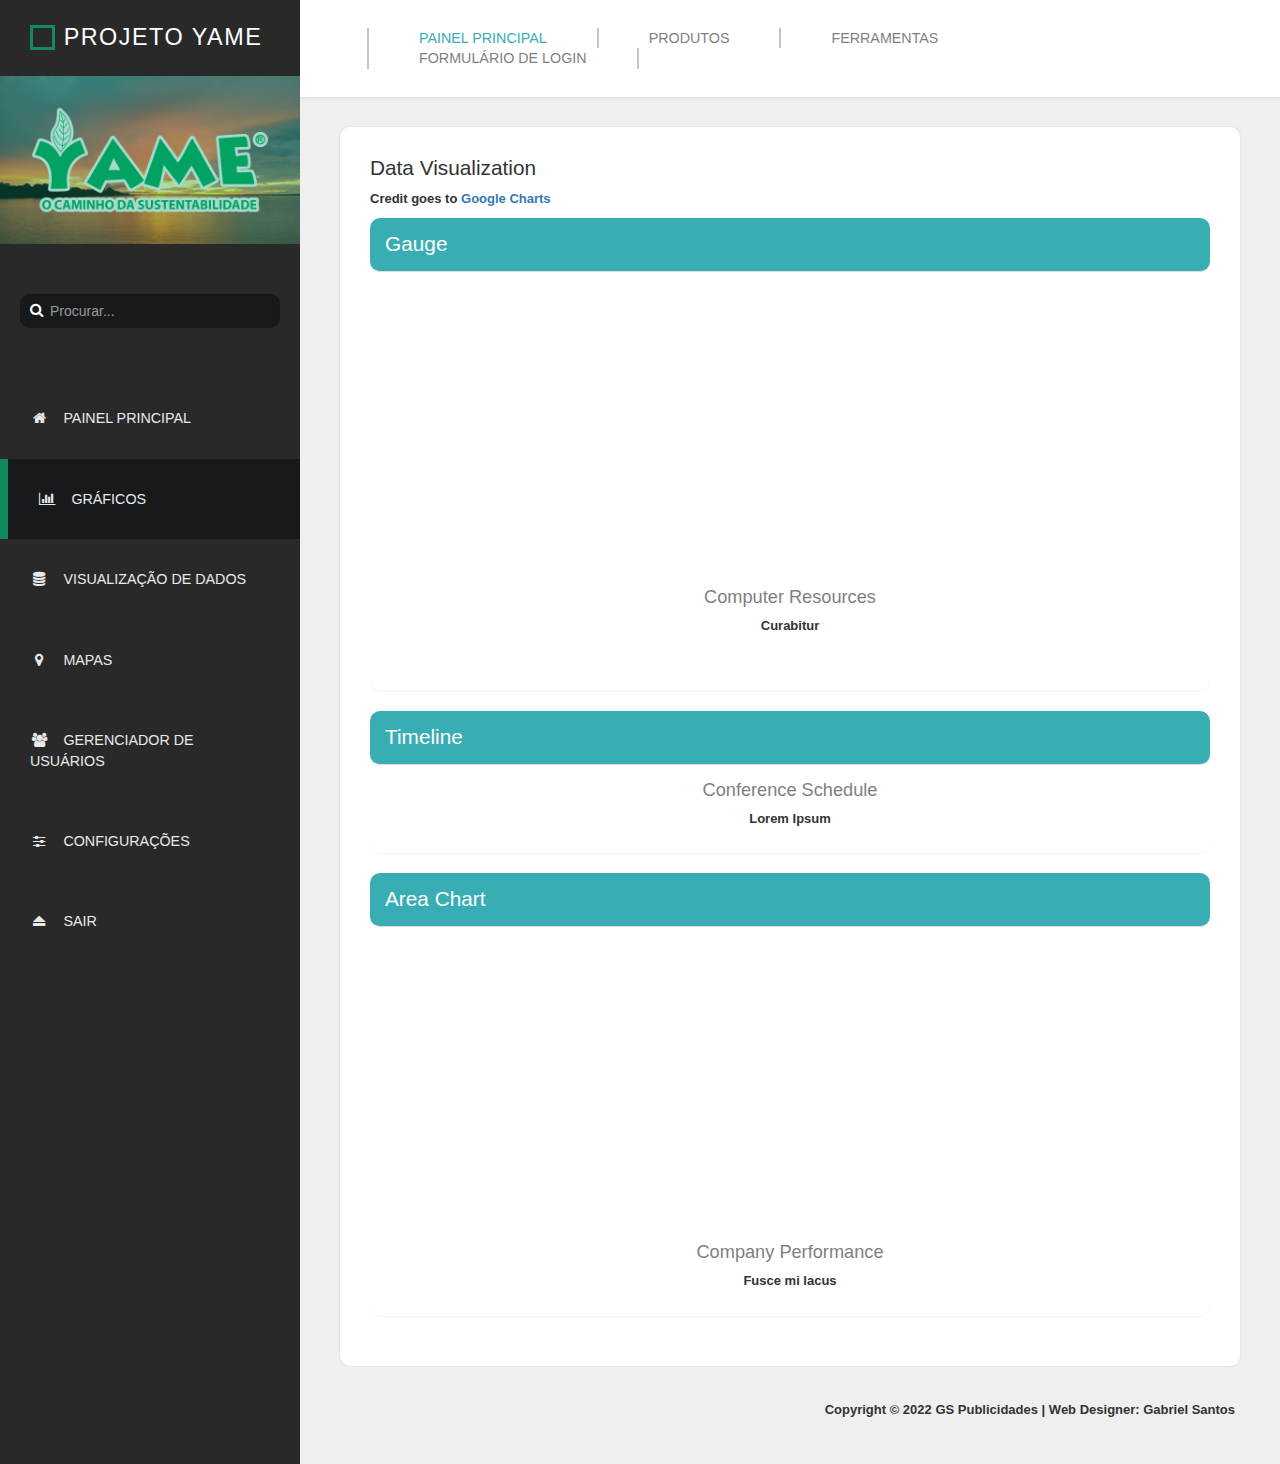
<file: data-visualization.html>
<!DOCTYPE html>
<html lang="en">

<head>
  <meta charset="utf-8">
  <meta http-equiv="X-UA-Compatible" content="IE=edge">
  <meta name="viewport" content="width=device-width, initial-scale=1">
  <title>Visual Admin Dashboard - Data Visualization</title>
  <meta name="description" content="">
  <meta name="author" content="templatemo">

  <link href='http://fonts.googleapis.com/css?family=Open+Sans:400,300,400italic,700' rel='stylesheet' type='text/css'>
  <link href="css/font-awesome.min.css" rel="stylesheet">
  <link href="css/bootstrap.min.css" rel="stylesheet">
  <link href="css/templatemo-style.css" rel="stylesheet">

</head>

<body>
  <!-- Menu Lateral -->
  <div class="templatemo-flex-row">
    <div class="templatemo-sidebar">
      <header class="templatemo-site-header">
        <div class="square"></div>
        <h1>Projeto YAME</h1>
      </header>
      <div class="profile-photo-container">
        <img src="images/Logo Yames.jpeg" alt="Profile Photo" class="img-responsive">
        <div class="profile-photo-overlay"></div>
      </div>
      <!-- Barra de  Menu -->
      <form class="templatemo-search-form" role="search">
        <div class="input-group">
          <button type="submit" class="fa fa-search"></button>
          <input type="text" class="form-control" placeholder="Procurar..." name="srch-term" id="srch-term">
        </div>
      </form>
      <div class="mobile-menu-icon">
        <i class="fa fa-bars"></i>
      </div>
      <nav class="templatemo-left-nav">          
          <ul>
            <li><a href="index.html"><i class="fa fa-home fa-fw"></i>Painel Principal</a></li>
            <li><a href="#" class="active"><i class="fa fa-bar-chart fa-fw"></i>Gráficos</a></li>
            <li><a href="data-visualization.html"><i class="fa fa-database fa-fw"></i>Visualização de Dados</a></li>
            <li><a href="maps.html"><i class="fa fa-map-marker fa-fw"></i>Mapas</a></li>
            <li><a href="manage-users.html"><i class="fa fa-users fa-fw"></i>Gerenciador de usuários</a></li>
            <li><a href="preferences.html"><i class="fa fa-sliders fa-fw"></i>Configurações</a></li>
            <li><a href="login.html"><i class="fa fa-eject fa-fw"></i>Sair</a></li>
          </ul>  
        </nav>
    </div>
    <!-- Main content -->
    <div class="templatemo-content col-1 light-gray-bg">
      <div class="templatemo-top-nav-container">
        <div class="row">
          <nav class="templatemo-top-nav col-lg-12 col-md-12">
            <ul class="text-uppercase">
              <li><a href="" class="active">Painel Principal</a></li>
              <li><a href="">Produtos</a></li>
              <li><a href="">Ferramentas</a></li>
              <li><a href="login.html">Formulário de login</a></li>
            </ul>  
          </nav> 
        </div>
      </div>
      <div class="templatemo-content-container">
        <div class="templatemo-content-widget white-bg">
          <h2 class="margin-bottom-10">Data Visualization</h2>
          <p>Credit goes to <a href="https://google-developers.appspot.com/chart/" target="_parent">Google Charts</a>
          </p>
          <div class="panel panel-default no-border">
            <div class="panel-heading border-radius-10">
              <h2>Gauge</h2>
            </div>
            <div class="panel-body">
              <div class="templatemo-flex-row flex-content-row margin-bottom-30">
                <div class="col-1">
                  <div id="gauge_div" class="templatemo-chart"></div>
                  <h3 class="text-center margin-bottom-5">Computer Resources</h3>
                  <p class="text-center">Curabitur</p>
                </div>
              </div>
            </div>
          </div>
          <div class="panel panel-default no-border">
            <div class="panel-heading border-radius-10">
              <h2>Timeline</h2>
            </div>
            <div class="panel-body">
              <div class="templatemo-flex-row flex-content-row">
                <div class="col-1">
                  <div id="timeline_div" class="templatemo-chart"></div>
                  <h3 class="text-center margin-bottom-5">Conference Schedule</h3>
                  <p class="text-center">Lorem Ipsum</p>
                </div>
              </div>
            </div>
          </div>
          <div class="panel panel-default no-border">
            <div class="panel-heading border-radius-10">
              <h2>Area Chart</h2>
            </div>
            <div class="panel-body">
              <div class="templatemo-flex-row flex-content-row">
                <div class="col-1">
                  <div id="area_chart_div" class="templatemo-chart"></div>
                  <h3 class="text-center margin-bottom-5">Company Performance</h3>
                  <p class="text-center">Fusce mi lacus</p>
                </div>
              </div>
            </div>
          </div>
        </div>
        <footer class="text-right">
          <p>Copyright &copy; 2022 GS Publicidades
            | Web Designer: Gabriel Santos</p>
        </footer>
      </div>
    </div>
  </div>

  <!-- JS -->
  <script type="text/javascript" src="js/jquery-1.11.2.min.js"></script> <!-- jQuery -->
  <script type="text/javascript" src="js/jquery-migrate-1.2.1.min.js"></script> <!--  jQuery Migrate Plugin -->
  <script type="text/javascript" src="https://www.google.com/jsapi"></script> <!-- Google Chart -->
  <script>

    var gaugeChart;
    var gaugeData;
    var gaugeOptions;
    var timelineChart;
    var timelineDataTable;
    var timelineOptions;
    var areaData;
    var areaOptions;
    var areaChart;

    /* Gauage 
    --------------------------------------------------*/
    google.load("visualization", "1", { packages: ["gauge"] });
    google.setOnLoadCallback(drawGauge);
    google.load("visualization", "1", { packages: ["timeline"] });
    google.setOnLoadCallback(drawTimeline);
    google.load("visualization", "1", { packages: ["corechart"] });
    google.setOnLoadCallback(drawChart);

    $(document).ready(function () {
      if ($.browser.mozilla) {
        //refresh page on browser resize
        // http://www.sitepoint.com/jquery-refresh-page-browser-resize/
        $(window).bind('resize', function (e) {
          if (window.RT) clearTimeout(window.RT);
          window.RT = setTimeout(function () {
            this.location.reload(false); /* false to get page from cache */
          }, 200);
        });
      } else {
        $(window).resize(function () {
          drawCharts();
        });
      }
    });

    function drawGauge() {

      gaugeData = google.visualization.arrayToDataTable([
        ['Label', 'Value'],
        ['Memory', 80],
        ['CPU', 55],
        ['Network', 68]
      ]);

      gaugeOptions = {
        redFrom: 90, redTo: 100,
        yellowFrom: 75, yellowTo: 90,
        minorTicks: 5
      };

      gaugeChart = new google.visualization.Gauge(document.getElementById('gauge_div'));
      gaugeChart.draw(gaugeData, gaugeOptions);

      setInterval(function () {
        gaugeData.setValue(0, 1, 40 + Math.round(60 * Math.random()));
        gaugeChart.draw(gaugeData, gaugeOptions);
      }, 13000);
      setInterval(function () {
        gaugeData.setValue(1, 1, 40 + Math.round(60 * Math.random()));
        gaugeChart.draw(gaugeData, gaugeOptions);
      }, 5000);
      setInterval(function () {
        gaugeData.setValue(2, 1, 60 + Math.round(20 * Math.random()));
        gaugeChart.draw(gaugeData, gaugeOptions);
      }, 26000);
    } // End function drawGauage

    /* Timeline
    --------------------------------------------------*/
    function drawTimeline() {
      var container = document.getElementById('timeline_div');
      timelineChart = new google.visualization.Timeline(container);
      timelineDataTable = new google.visualization.DataTable();
      timelineDataTable.addColumn({ type: 'string', id: 'Room' });
      timelineDataTable.addColumn({ type: 'string', id: 'Name' });
      timelineDataTable.addColumn({ type: 'date', id: 'Start' });
      timelineDataTable.addColumn({ type: 'date', id: 'End' });
      timelineDataTable.addRows([
        ['Magnolia Room', 'CSS Fundamentals', new Date(0, 0, 0, 12, 0, 0), new Date(0, 0, 0, 14, 0, 0)],
        ['Magnolia Room', 'Intro JavaScript', new Date(0, 0, 0, 14, 30, 0), new Date(0, 0, 0, 16, 0, 0)],
        ['Magnolia Room', 'Advanced JavaScript', new Date(0, 0, 0, 16, 30, 0), new Date(0, 0, 0, 19, 0, 0)],
        ['Gladiolus Room', 'Intermediate Perl', new Date(0, 0, 0, 12, 30, 0), new Date(0, 0, 0, 14, 0, 0)],
        ['Gladiolus Room', 'Advanced Perl', new Date(0, 0, 0, 14, 30, 0), new Date(0, 0, 0, 16, 0, 0)],
        ['Gladiolus Room', 'Applied Perl', new Date(0, 0, 0, 16, 30, 0), new Date(0, 0, 0, 18, 0, 0)],
        ['Petunia Room', 'Google Charts', new Date(0, 0, 0, 12, 30, 0), new Date(0, 0, 0, 14, 0, 0)],
        ['Petunia Room', 'Closure', new Date(0, 0, 0, 14, 30, 0), new Date(0, 0, 0, 16, 0, 0)],
        ['Petunia Room', 'App Engine', new Date(0, 0, 0, 16, 30, 0), new Date(0, 0, 0, 18, 30, 0)]]);

      timelineOptions = {
        timeline: { colorByRowLabel: true },
        backgroundColor: '#ffd'
      };

      timelineChart.draw(timelineDataTable, timelineOptions);
    } // End function drawTimeline

    /* Area Chart 
    --------------------------------------------------*/
    function drawChart() {
      areaData = google.visualization.arrayToDataTable([
        ['Year', 'Sales', 'Expenses'],
        ['2013', 1000, 400],
        ['2014', 1170, 460],
        ['2015', 660, 1120],
        ['2016', 1030, 540]
      ]);

      areaOptions = {
        title: 'Company Performance',
        hAxis: { title: 'Year', titleTextStyle: { color: '#333' } },
        vAxis: { minValue: 0 }
      };

      areaChart = new google.visualization.AreaChart(document.getElementById('area_chart_div'));
      areaChart.draw(areaData, areaOptions);
    } // End function drawChart

    function drawCharts() {
      gaugeChart.draw(gaugeData, gaugeOptions);
      timelineChart.draw(timelineDataTable, timelineOptions);
      areaChart.draw(areaData, areaOptions);
    }

  </script>
  <script type="text/javascript" src="js/templatemo-script.js"></script> <!-- Templatemo Script -->
</body>

</html>
</file>
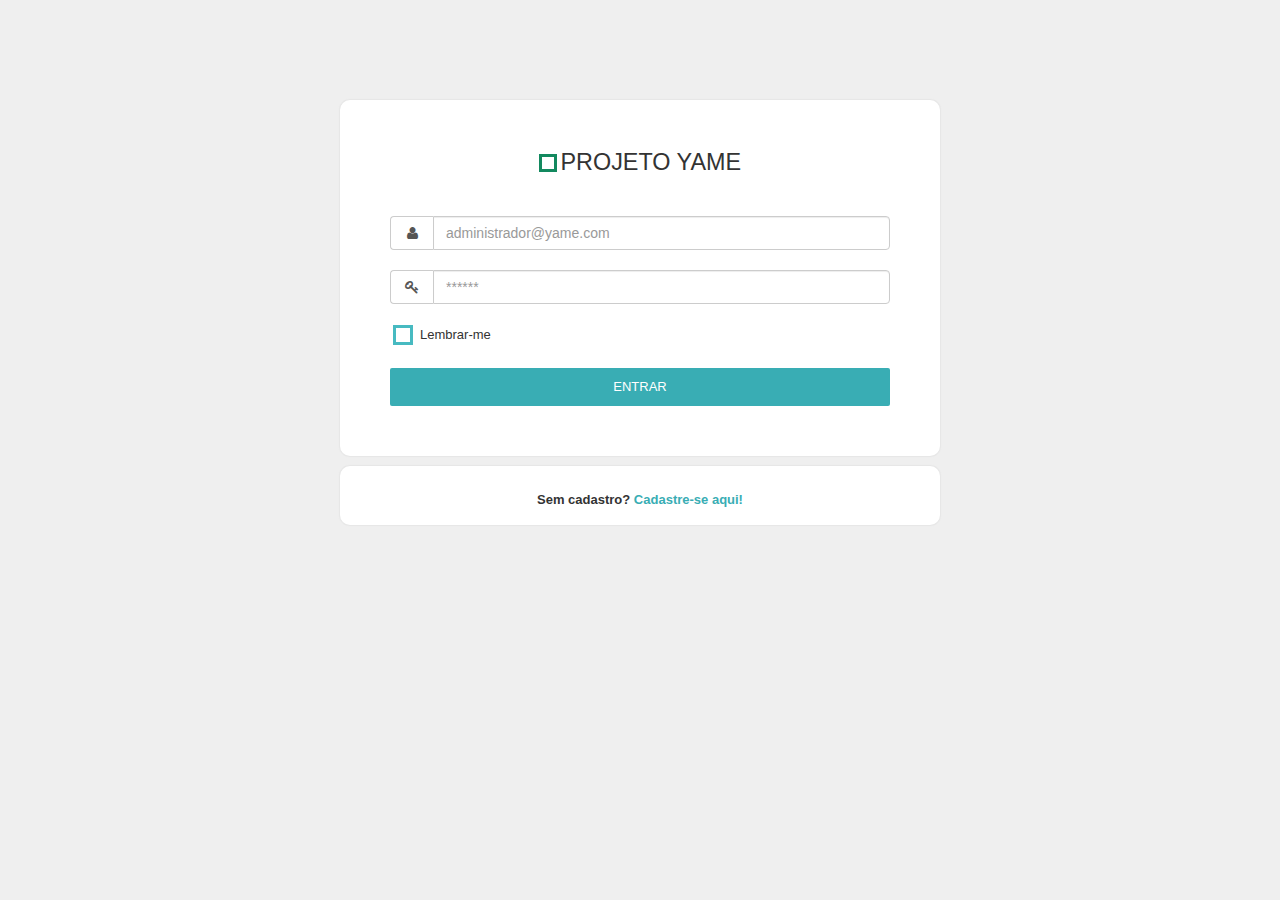
<file: login.html>
<!DOCTYPE html>
<html lang="en">

<head>
	<meta charset="utf-8">
	<meta http-equiv="X-UA-Compatible" content="IE=edge">
	<meta name="viewport" content="width=device-width, initial-scale=1">
	<title>Projeto Yame - Login</title>
	<meta name="description" content="">
	<meta name="Gabriel Santos" content="templatemo">

	<!-- Arquivos de repositórios
		Fontes, icones, bootstrap and css nativos-->
	<link href='http://fonts.googleapis.com/css?family=Open+Sans:400,300,400italic,700' rel='stylesheet'
		type='text/css'>
	<link href="css/font-awesome.min.css" rel="stylesheet">
	<link href="css/bootstrap.min.css" rel="stylesheet">
	<link href="css/templatemo-style.css" rel="stylesheet">

</head>

<body class="light-gray-bg">
	<div class="margin-top100">
		<div class=" templatemo-content-widget templatemo-login-widget white-bg">
			<header class="text-center">
				<div class="square"></div>
				<h1>Projeto YAME</h1>
			</header>
			<form action="index.html" class="templatemo-login-form">
				<div class="form-group">
					<div class="input-group">
						<div class="input-group-addon"><i class="fa fa-user fa-fw"></i></div>
						<input type="text" class="form-control" placeholder="administrador@yame.com">
					</div>
				</div>
				<div class="form-group">
					<div class="input-group">
						<div class="input-group-addon"><i class="fa fa-key fa-fw"></i></div>
						<input type="password" class="form-control" placeholder="******">
					</div>
				</div>
				<div class="form-group">
					<div class="checkbox squaredTwo">
						<input type="checkbox" id="c1" name="cc" />
						<label for="c1"><span></span>Lembrar-me</label>
					</div>
				</div>
				<div class="form-group">
					<button type="submit" class="templatemo-blue-button width-100">Entrar</button>
				</div>
			</form>
		</div>
		<div class="templatemo-content-widget templatemo-login-widget templatemo-register-widget white-bg">
			<p>Sem cadastro?
				<strong>
					<a href="#" class="blue-text">Cadastre-se aqui!</a>
				</strong>
			</p>
		</div>
	</div>
</body>
</html>
</file>
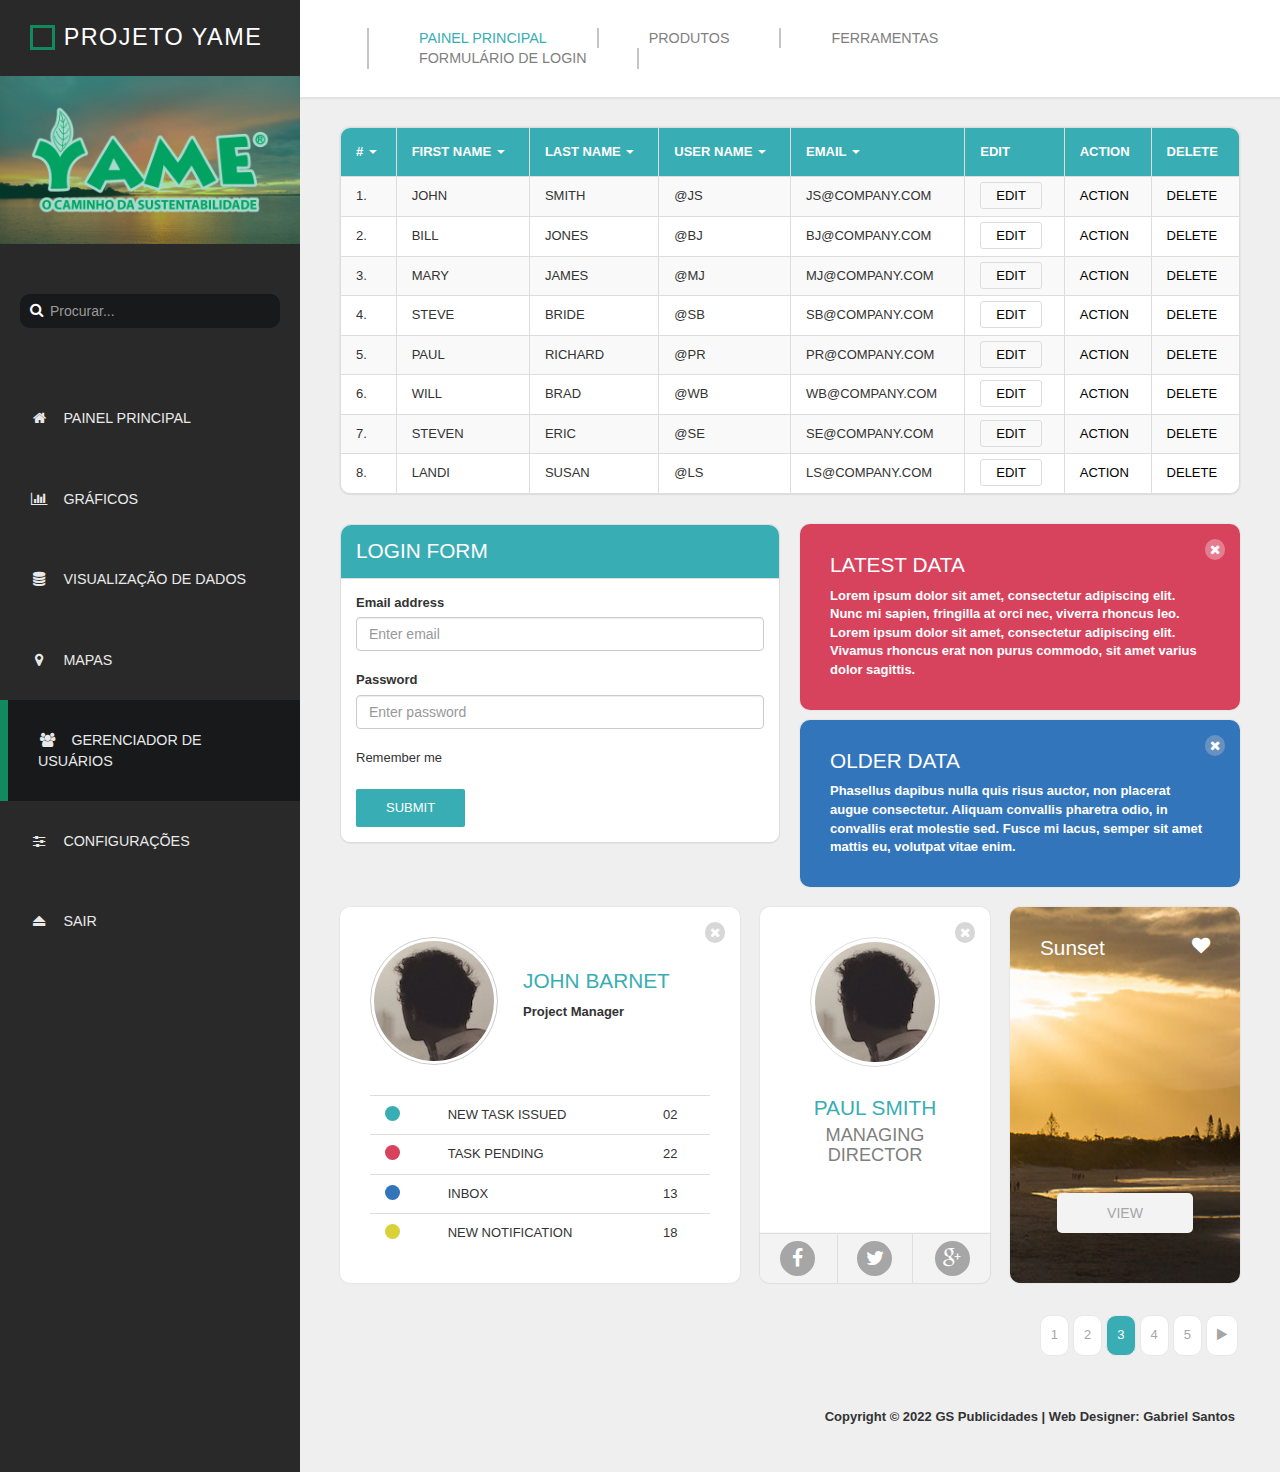
<file: manage-users.html>
<!DOCTYPE html>
<html lang="en">

<head>
  <meta charset="utf-8">
  <meta http-equiv="X-UA-Compatible" content="IE=edge">
  <meta name="viewport" content="width=device-width, initial-scale=1">
  <title>Visual Admin Dashboard - Manage Users</title>
  <meta name="description" content="">
  <meta name="author" content="templatemo">

  <link href='http://fonts.googleapis.com/css?family=Open+Sans:400,300,400italic,700' rel='stylesheet' type='text/css'>
  <link href="css/font-awesome.min.css" rel="stylesheet">
  <link href="css/bootstrap.min.css" rel="stylesheet">
  <link href="css/templatemo-style.css" rel="stylesheet">

</head>

<body>
 <!-- Menu Lateral -->
 <div class="templatemo-flex-row">
  <div class="templatemo-sidebar">
    <header class="templatemo-site-header">
      <div class="square"></div>
      <h1>Projeto YAME</h1>
    </header>
    <div class="profile-photo-container">
      <img src="images/Logo Yames.jpeg" alt="Profile Photo" class="img-responsive">
      <div class="profile-photo-overlay"></div>
    </div>
    <!-- Barra de  Menu -->
    <form class="templatemo-search-form" role="search">
      <div class="input-group">
        <button type="submit" class="fa fa-search"></button>
        <input type="text" class="form-control" placeholder="Procurar..." name="srch-term" id="srch-term">
      </div>
    </form>
      <div class="mobile-menu-icon">
        <i class="fa fa-bars"></i>
      </div>
      <nav class="templatemo-left-nav">
        <ul>
          <li><a href="index.html"><i class="fa fa-home fa-fw"></i>Painel Principal</a></li>
          <li><a href="data-visualization.html"><i class="fa fa-bar-chart fa-fw"></i>Gráficos</a></li>
          <li><a href="data-visualization.html"><i class="fa fa-database fa-fw"></i>Visualização de Dados</a></li>
          <li><a href="maps.html"><i class="fa fa-map-marker fa-fw"></i>Mapas</a></li>
          <li><a href="#" class="active"><i class="fa fa-users fa-fw"></i>Gerenciador de usuários</a></li>
          <li><a href="preferences.html"><i class="fa fa-sliders fa-fw"></i>Configurações</a></li>
          <li><a href="login.html"><i class="fa fa-eject fa-fw"></i>Sair</a></li>
        </ul>
      </nav>
    </div>
    <!-- Main content -->
    <div class="templatemo-content col-1 light-gray-bg">
      <div class="templatemo-top-nav-container">
        <div class="row">
          <nav class="templatemo-top-nav col-lg-12 col-md-12">
            <ul class="text-uppercase">
              <li><a href="" class="active">Painel Principal</a></li>
              <li><a href="">Produtos</a></li>
              <li><a href="">Ferramentas</a></li>
              <li><a href="login.html">Formulário de login</a></li>
            </ul>  
          </nav> 
        </div>
      </div>
      <div class="templatemo-content-container">
        <div class="templatemo-content-widget no-padding">
          <div class="panel panel-default table-responsive">
            <table class="table table-striped table-bordered templatemo-user-table">
              <thead>
                <tr>
                  <td><a href="" class="white-text templatemo-sort-by"># <span class="caret"></span></a></td>
                  <td><a href="" class="white-text templatemo-sort-by">First Name <span class="caret"></span></a></td>
                  <td><a href="" class="white-text templatemo-sort-by">Last Name <span class="caret"></span></a></td>
                  <td><a href="" class="white-text templatemo-sort-by">User Name <span class="caret"></span></a></td>
                  <td><a href="" class="white-text templatemo-sort-by">Email <span class="caret"></span></a></td>
                  <td>Edit</td>
                  <td>Action</td>
                  <td>Delete</td>
                </tr>
              </thead>
              <tbody>
                <tr>
                  <td>1.</td>
                  <td>John</td>
                  <td>Smith</td>
                  <td>@jS</td>
                  <td>js@company.com</td>
                  <td><a href="" class="templatemo-edit-btn">Edit</a></td>
                  <td><a href="" class="templatemo-link">Action</a></td>
                  <td><a href="" class="templatemo-link">Delete</a></td>
                </tr>
                <tr>
                  <td>2.</td>
                  <td>Bill</td>
                  <td>Jones</td>
                  <td>@bJ</td>
                  <td>bj@company.com</td>
                  <td><a href="" class="templatemo-edit-btn">Edit</a></td>
                  <td><a href="" class="templatemo-link">Action</a></td>
                  <td><a href="" class="templatemo-link">Delete</a></td>
                </tr>
                <tr>
                  <td>3.</td>
                  <td>Mary</td>
                  <td>James</td>
                  <td>@mJ</td>
                  <td>mj@company.com</td>
                  <td><a href="" class="templatemo-edit-btn">Edit</a></td>
                  <td><a href="" class="templatemo-link">Action</a></td>
                  <td><a href="" class="templatemo-link">Delete</a></td>
                </tr>
                <tr>
                  <td>4.</td>
                  <td>Steve</td>
                  <td>Bride</td>
                  <td>@sB</td>
                  <td>sb@company.com</td>
                  <td><a href="" class="templatemo-edit-btn">Edit</a></td>
                  <td><a href="" class="templatemo-link">Action</a></td>
                  <td><a href="" class="templatemo-link">Delete</a></td>
                </tr>
                <tr>
                  <td>5.</td>
                  <td>Paul</td>
                  <td>Richard</td>
                  <td>@pR</td>
                  <td>pr@company.com</td>
                  <td><a href="" class="templatemo-edit-btn">Edit</a></td>
                  <td><a href="" class="templatemo-link">Action</a></td>
                  <td><a href="" class="templatemo-link">Delete</a></td>
                </tr>
                <tr>
                  <td>6.</td>
                  <td>Will</td>
                  <td>Brad</td>
                  <td>@wb</td>
                  <td>wb@company.com</td>
                  <td><a href="" class="templatemo-edit-btn">Edit</a></td>
                  <td><a href="" class="templatemo-link">Action</a></td>
                  <td><a href="" class="templatemo-link">Delete</a></td>
                </tr>
                <tr>
                  <td>7.</td>
                  <td>Steven</td>
                  <td>Eric</td>
                  <td>@sE</td>
                  <td>se@company.com</td>
                  <td><a href="" class="templatemo-edit-btn">Edit</a></td>
                  <td><a href="" class="templatemo-link">Action</a></td>
                  <td><a href="" class="templatemo-link">Delete</a></td>
                </tr>
                <tr>
                  <td>8.</td>
                  <td>Landi</td>
                  <td>Susan</td>
                  <td>@lS</td>
                  <td>ls@company.com</td>
                  <td><a href="" class="templatemo-edit-btn">Edit</a></td>
                  <td><a href="" class="templatemo-link">Action</a></td>
                  <td><a href="" class="templatemo-link">Delete</a></td>
                </tr>
              </tbody>
            </table>
          </div>
        </div>
        <div class="templatemo-flex-row flex-content-row">
          <div class="col-1">
            <div class="panel panel-default margin-10">
              <div class="panel-heading">
                <h2 class="text-uppercase">Login Form</h2>
              </div>
              <div class="panel-body">
                <form action="index.html" class="templatemo-login-form">
                  <div class="form-group">
                    <label for="inputEmail">Email address</label>
                    <input type="email" class="form-control" id="inputEmail" placeholder="Enter email">
                  </div>
                  <div class="form-group">
                    <label for="inputEmail">Password</label>
                    <input type="password" class="form-control" placeholder="Enter password">
                  </div>
                  <div class="form-group">
                    <div class="checkbox squaredTwo">
                      <label>
                        <input type="checkbox"> Remember me
                      </label>
                    </div>
                  </div>
                  <div class="form-group">
                    <button type="submit" class="templatemo-blue-button">Submit</button>
                  </div>
                </form>
              </div>
            </div>
          </div>
          <div class="col-1">
            <div class="templatemo-content-widget pink-bg">
              <i class="fa fa-times"></i>
              <h2 class="text-uppercase margin-bottom-10">Latest Data</h2>
              <p class="margin-bottom-0">Lorem ipsum dolor sit amet, consectetur adipiscing elit. Nunc mi sapien,
                fringilla at orci nec, viverra rhoncus leo. Lorem ipsum dolor sit amet, consectetur adipiscing elit.
                Vivamus rhoncus erat non purus commodo, sit amet varius dolor sagittis.</p>
            </div>
            <div class="templatemo-content-widget blue-bg">
              <i class="fa fa-times"></i>
              <h2 class="text-uppercase margin-bottom-10">Older Data</h2>
              <p class="margin-bottom-0">Phasellus dapibus nulla quis risus auctor, non placerat augue consectetur.
                Aliquam convallis pharetra odio, in convallis erat molestie sed. Fusce mi lacus, semper sit amet mattis
                eu, volutpat vitae enim.</p>
            </div>
          </div>
        </div> <!-- Second row ends -->
        <div class="templatemo-flex-row flex-content-row">
          <div class="templatemo-content-widget white-bg col-2">
            <i class="fa fa-times"></i>
            <div class="media margin-bottom-30">
              <div class="media-left padding-right-25">
                <a href="#">
                  <img class="media-object img-circle templatemo-img-bordered" src="images/person.jpg" alt="Sunset">
                </a>
              </div>
              <div class="media-body">
                <h2 class="media-heading text-uppercase blue-text">John Barnet</h2>
                <p>Project Manager</p>
              </div>
            </div>
            <div class="table-responsive">
              <table class="table">
                <tbody>
                  <tr>
                    <td>
                      <div class="circle green-bg"></div>
                    </td>
                    <td>New Task Issued</td>
                    <td>02</td>
                  </tr>
                  <tr>
                    <td>
                      <div class="circle pink-bg"></div>
                    </td>
                    <td>Task Pending</td>
                    <td>22</td>
                  </tr>
                  <tr>
                    <td>
                      <div class="circle blue-bg"></div>
                    </td>
                    <td>Inbox</td>
                    <td>13</td>
                  </tr>
                  <tr>
                    <td>
                      <div class="circle yellow-bg"></div>
                    </td>
                    <td>New Notification</td>
                    <td>18</td>
                  </tr>
                </tbody>
              </table>
            </div>
          </div>
          <div class="templatemo-content-widget white-bg col-1 text-center templatemo-position-relative">
            <i class="fa fa-times"></i>
            <img src="images/person.jpg" alt="Bicycle" class="img-circle img-thumbnail margin-bottom-30">
            <h2 class="text-uppercase blue-text margin-bottom-5">Paul Smith</h2>
            <h3 class="text-uppercase margin-bottom-70">Managing Director</h3>
            <div class="templatemo-social-icons-container">
              <div class="social-icon-wrap">
                <i class="fa fa-facebook templatemo-social-icon"></i>
              </div>
              <div class="social-icon-wrap">
                <i class="fa fa-twitter templatemo-social-icon"></i>
              </div>
              <div class="social-icon-wrap">
                <i class="fa fa-google-plus templatemo-social-icon"></i>
              </div>
            </div>
          </div>
          <div class="templatemo-content-widget white-bg col-1 templatemo-position-relative templatemo-content-img-bg">
            <img src="images/sunset-big.jpg" alt="Sunset" class="img-responsive content-bg-img">
            <i class="fa fa-heart"></i>
            <h2 class="templatemo-position-relative white-text">Sunset</h2>
            <div class="view-img-btn-wrap">
              <a href="" class="btn btn-default templatemo-view-img-btn">View</a>
            </div>
          </div>
        </div>
        <div class="pagination-wrap">
          <ul class="pagination">
            <li><a href="#">1</a></li>
            <li><a href="#">2</a></li>
            <li class="active"><a href="#">3 <span class="sr-only">(current)</span></a></li>
            <li><a href="#">4</a></li>
            <li><a href="#">5</a></li>
            <li>
              <a href="#" aria-label="Next">
                <span aria-hidden="true"><i class="fa fa-play"></i></span>
              </a>
            </li>
          </ul>
        </div>
        <footer class="text-right">
          <p>Copyright &copy; 2022 GS Publicidades
            | Web Designer: Gabriel Santos</p>
        </footer>
      </div>
    </div>
  </div>

  <!-- JS -->
  <script type="text/javascript" src="js/jquery-1.11.2.min.js"></script> <!-- jQuery -->
  <script type="text/javascript" src="js/templatemo-script.js"></script> <!-- Templatemo Script -->
  <script>
    $(document).ready(function () {
      // Content widget with background image
      var imageUrl = $('img.content-bg-img').attr('src');
      $('.templatemo-content-img-bg').css('background-image', 'url(' + imageUrl + ')');
      $('img.content-bg-img').hide();
    });
  </script>
</body>

</html>
</file>
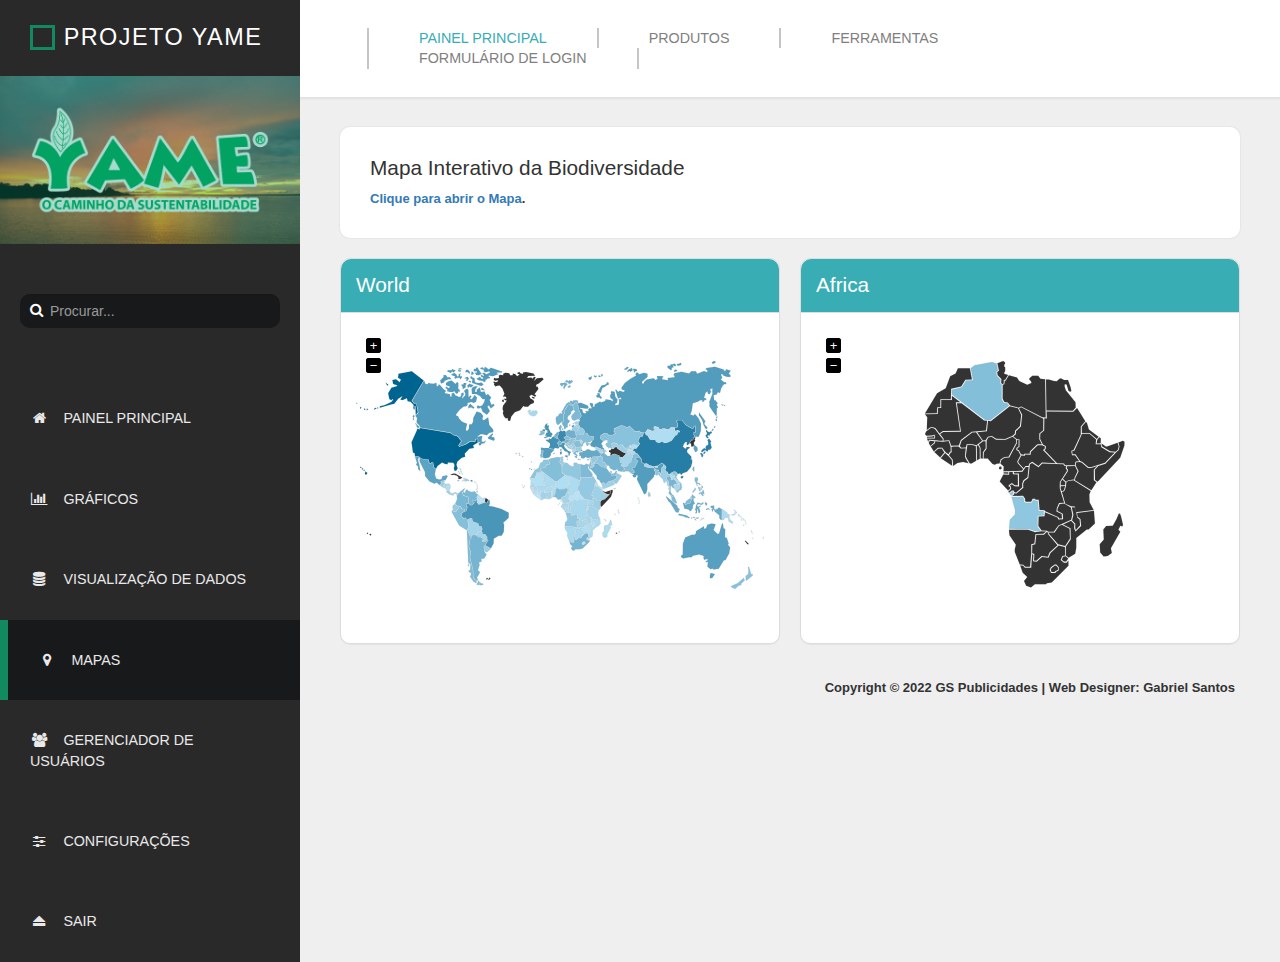
<file: maps.html>
<!DOCTYPE html>
<html lang="en">

<head>
  <meta charset="utf-8">
  <meta http-equiv="X-UA-Compatible" content="IE=edge">
  <meta name="viewport" content="width=device-width, initial-scale=1">
  <title>Visual Admin Dashboard - Maps</title>
  <meta name="description" content="">
  <meta name="author" content="templatemo">

  <link href='http://fonts.googleapis.com/css?family=Open+Sans:400,300,400italic,700' rel='stylesheet' type='text/css'>
  <link href="css/font-awesome.min.css" rel="stylesheet">
  <link href="css/bootstrap.min.css" rel="stylesheet">
  <link href="jqvmap/jqvmap.css" media="screen" rel="stylesheet" type="text/css" />
  <link href="css/templatemo-style.css" rel="stylesheet">

</head>

<body>
  <!-- Menu Lateral -->
  <div class="templatemo-flex-row">
    <div class="templatemo-sidebar">
      <header class="templatemo-site-header">
        <div class="square"></div>
        <h1>Projeto YAME</h1>
      </header>
      <div class="profile-photo-container">
        <img src="images/Logo Yames.jpeg" alt="Profile Photo" class="img-responsive">
        <div class="profile-photo-overlay"></div>
      </div>
      <!-- Barra de  Menu -->
      <form class="templatemo-search-form" role="search">
        <div class="input-group">
          <button type="submit" class="fa fa-search"></button>
          <input type="text" class="form-control" placeholder="Procurar..." name="srch-term" id="srch-term">
        </div>
      </form>
      <div class="mobile-menu-icon">
        <i class="fa fa-bars"></i>
      </div>
      <nav class="templatemo-left-nav">
        <ul>
          <li><a href="index.html"><i class="fa fa-home fa-fw"></i>Painel Principal</a></li>
          <li><a href="data-visualization.html"><i class="fa fa-bar-chart fa-fw"></i>Gráficos</a></li>
          <li><a href="data-visualization.html"><i class="fa fa-database fa-fw"></i>Visualização de Dados</a></li>
          <li><a href="#" class="active"><i class="fa fa-map-marker fa-fw"></i>Mapas</a></li>
          <li><a href="manage-users.html"><i class="fa fa-users fa-fw"></i>Gerenciador de usuários</a></li>
          <li><a href="preferences.html"><i class="fa fa-sliders fa-fw"></i>Configurações</a></li>
          <li><a href="login.html"><i class="fa fa-eject fa-fw"></i>Sair</a></li>
        </ul>
      </nav>
    </div>
    <!-- Main content -->
    <div class="templatemo-content col-1 light-gray-bg">
      <div class="templatemo-top-nav-container">
        <div class="row">
          <nav class="templatemo-top-nav col-lg-12 col-md-12">
            <ul class="text-uppercase">
              <li><a href="" class="active">Painel Principal</a></li>
              <li><a href="">Produtos</a></li>
              <li><a href="">Ferramentas</a></li>
              <li><a href="login.html">Formulário de login</a></li>
            </ul>  
          </nav> 
        </div>
      </div>
      <!-- <div class="templatemo-content-container">
        <div class="templatemo-content-widget white-bg">
          <h2 class="margin-bottom-10">Geo Charts</h2>
          <p class="margin-bottom-0">Credit goes to <a href="http://jqvmap.com" target="_parent">JQVMap</a>.</p>
        </div> -->
      <div class="templatemo-content-container">
        <div class="templatemo-content-widget white-bg">
          <h2 class="margin-bottom-10">Mapa Interativo da Biodiversidade</h2>
          <p class="margin-bottom-0"><a  href="https://data.footprintnetwork.org/#/" target="_blank">Clique para abrir o Mapa</a>.</p>
        </div>
        <div class="templatemo-flex-row flex-content-row">
          <div class="col-1">
            <div class="panel panel-default margin-10">
              <div class="panel-heading">
                <h2>World</h2>
              </div>
              <div class="panel-body">
                <div id="vmap_world" class="vmap"></div>
              </div>
            </div>
          </div>
          <div class="col-1">
            <div class="panel panel-default margin-10">
              <div class="panel-heading">
                <h2>Africa</h2>
              </div>
              <div class="panel-body">
                <div id="vmap_africa" class="vmap"></div>
              </div>
            </div>
          </div>
        </div>
        <!-- <div class="templatemo-flex-row flex-content-row">
          <div class="col-1">
            <div class="panel panel-default margin-10">
              <div class="panel-heading">
                <h2>Asia</h2>
              </div>
              <div class="panel-body">
                <div id="vmap_asia" class="vmap"></div>
              </div>
            </div>
          </div>
          <div class="col-1">
            <div class="panel panel-default margin-10">
              <div class="panel-heading">
                <h2>Australia</h2>
              </div>
              <div class="panel-body">
                <div id="vmap_australia" class="vmap"></div>
              </div>
            </div>
          </div>
        </div>
        <div class="templatemo-flex-row flex-content-row">
          <div class="col-1">
            <div class="panel panel-default margin-10">
              <div class="panel-heading">
                <h2>Europe</h2>
              </div>
              <div class="panel-body">
                <div id="vmap_europe" class="vmap"></div>
              </div>
            </div>
          </div>
          <div class="col-1">
            <div class="panel panel-default margin-10">
              <div class="panel-heading">
                <h2>United States of America</h2>
              </div>
              <div class="panel-body">
                <div id="vmap_usa" class="vmap"></div>
              </div>
            </div>
          </div>
        </div>
        <div class="templatemo-flex-row flex-content-row">
          <div class="col-1">
            <div class="panel panel-default margin-10">
              <div class="panel-heading">
                <h2>North America</h2>
              </div>
              <div class="panel-body">
                <div id="vmap_northamerica" class="vmap"></div>
              </div>
            </div>
          </div>
          <div class="col-1">
            <div class="panel panel-default margin-10">
              <div class="panel-heading">
                <h2>South America</h2>
              </div>
              <div class="panel-body">
                <div id="vmap_southamerica" class="vmap"></div>
              </div>
            </div>
          </div>
        </div> -->
        <footer class="text-right">
          <p>Copyright &copy; 2022 GS Publicidades
            | Web Designer: Gabriel Santos</p>
        </footer>
      </div>
    </div>
  </div>

  <!-- JS -->
  <script type="text/javascript" src="js/jquery-1.11.2.min.js"></script> <!-- jQuery -->
  <script type="text/javascript" src="js/jquery-migrate-1.2.1.min.js"></script> <!--  jQuery Migrate Plugin -->
  <script type="text/javascript" src="js/templatemo-script.js"></script> <!-- Templatemo Script -->
  <script type="text/javascript" src="jqvmap/jquery.vmap.js"></script>
  <script type="text/javascript" src="jqvmap/maps/jquery.vmap.world.js"></script>
  <script type="text/javascript" src="jqvmap/data/jquery.vmap.sampledata.js"></script>
  <script src="jqvmap/maps/continents/jquery.vmap.africa.js" type="text/javascript"></script>
  <script src="jqvmap/maps/continents/jquery.vmap.asia.js" type="text/javascript"></script>
  <script src="jqvmap/maps/continents/jquery.vmap.australia.js" type="text/javascript"></script>
  <script src="jqvmap/maps/continents/jquery.vmap.europe.js" type="text/javascript"></script>
  <script src="jqvmap/maps/continents/jquery.vmap.north-america.js" type="text/javascript"></script>
  <script src="jqvmap/maps/continents/jquery.vmap.south-america.js" type="text/javascript"></script>
  <script src="jqvmap/maps/jquery.vmap.usa.js" type="text/javascript"></script>
  <script type="text/javascript">

    function drawMaps() {
      $('#vmap_world').vectorMap({
        map: 'world_en',
        backgroundColor: '#ffffff',
        color: '#333',
        hoverOpacity: 0.7,
        selectedColor: '#666666',
        enableZoom: true,
        showTooltip: true,
        values: sample_data,
        scaleColors: ['#C8EEFF', '#006491'],
        normalizeFunction: 'polynomial'
      });
      $('#vmap_africa').vectorMap({
        map: 'africa_en',
        backgroundColor: '#ffffff',
        color: '#333333',
        hoverOpacity: 0.7,
        selectedColor: '#666666',
        enableZoom: true,
        showTooltip: true,
        values: sample_data,
        scaleColors: ['#C8EEFF', '#006491'],
        normalizeFunction: 'polynomial'
      });
      $('#vmap_asia').vectorMap({
        map: 'asia_en',
        backgroundColor: '#ffffff',
        color: '#333333',
        hoverOpacity: 0.7,
        selectedColor: '#666666',
        enableZoom: true,
        showTooltip: true,
        values: sample_data,
        scaleColors: ['#C8EEFF', '#006491'],
        normalizeFunction: 'polynomial'
      });
      $('#vmap_australia').vectorMap({
        map: 'australia_en',
        backgroundColor: '#ffffff',
        color: '#333333',
        hoverOpacity: 0.7,
        selectedColor: '#666666',
        enableZoom: true,
        showTooltip: true,
        values: sample_data,
        scaleColors: ['#C8EEFF', '#006491'],
        normalizeFunction: 'polynomial'
      });
      $('#vmap_europe').vectorMap({
        map: 'europe_en',
        backgroundColor: '#ffffff',
        color: '#333333',
        hoverOpacity: 0.7,
        selectedColor: '#666666',
        enableZoom: true,
        showTooltip: true,
        values: sample_data,
        scaleColors: ['#C8EEFF', '#006491'],
        normalizeFunction: 'polynomial'
      });
      $('#vmap_northamerica').vectorMap({
        map: 'north-america_en',
        backgroundColor: '#ffffff',
        color: '#333333',
        hoverOpacity: 0.7,
        selectedColor: '#666666',
        enableZoom: true,
        showTooltip: true,
        values: sample_data,
        scaleColors: ['#C8EEFF', '#006491'],
        normalizeFunction: 'polynomial'
      });
      $('#vmap_southamerica').vectorMap({
        map: 'south-america_en',
        backgroundColor: '#ffffff',
        color: '#333333',
        hoverOpacity: 0.7,
        selectedColor: '#666666',
        enableZoom: true,
        showTooltip: true,
        values: sample_data,
        scaleColors: ['#C8EEFF', '#006491'],
        normalizeFunction: 'polynomial'
      });
      $('#vmap_usa').vectorMap({
        map: 'usa_en',
        enableZoom: true,
        showTooltip: true,
        selectedRegion: 'MO'
      });
    } // end function drawMaps

    $(document).ready(function () {

      if ($.browser.mozilla) {
        //refresh page on browser resize
        // http://www.sitepoint.com/jquery-refresh-page-browser-resize/
        $(window).bind('resize', function (e) {
          if (window.RT) clearTimeout(window.RT);
          window.RT = setTimeout(function () {
            this.location.reload(false); /* false to get page from cache */
          }, 200);
        });
      } else {
        $(window).resize(function () {
          drawMaps();
        });
      }

      drawMaps();

    });
  </script>
</body>

</html>
</file>
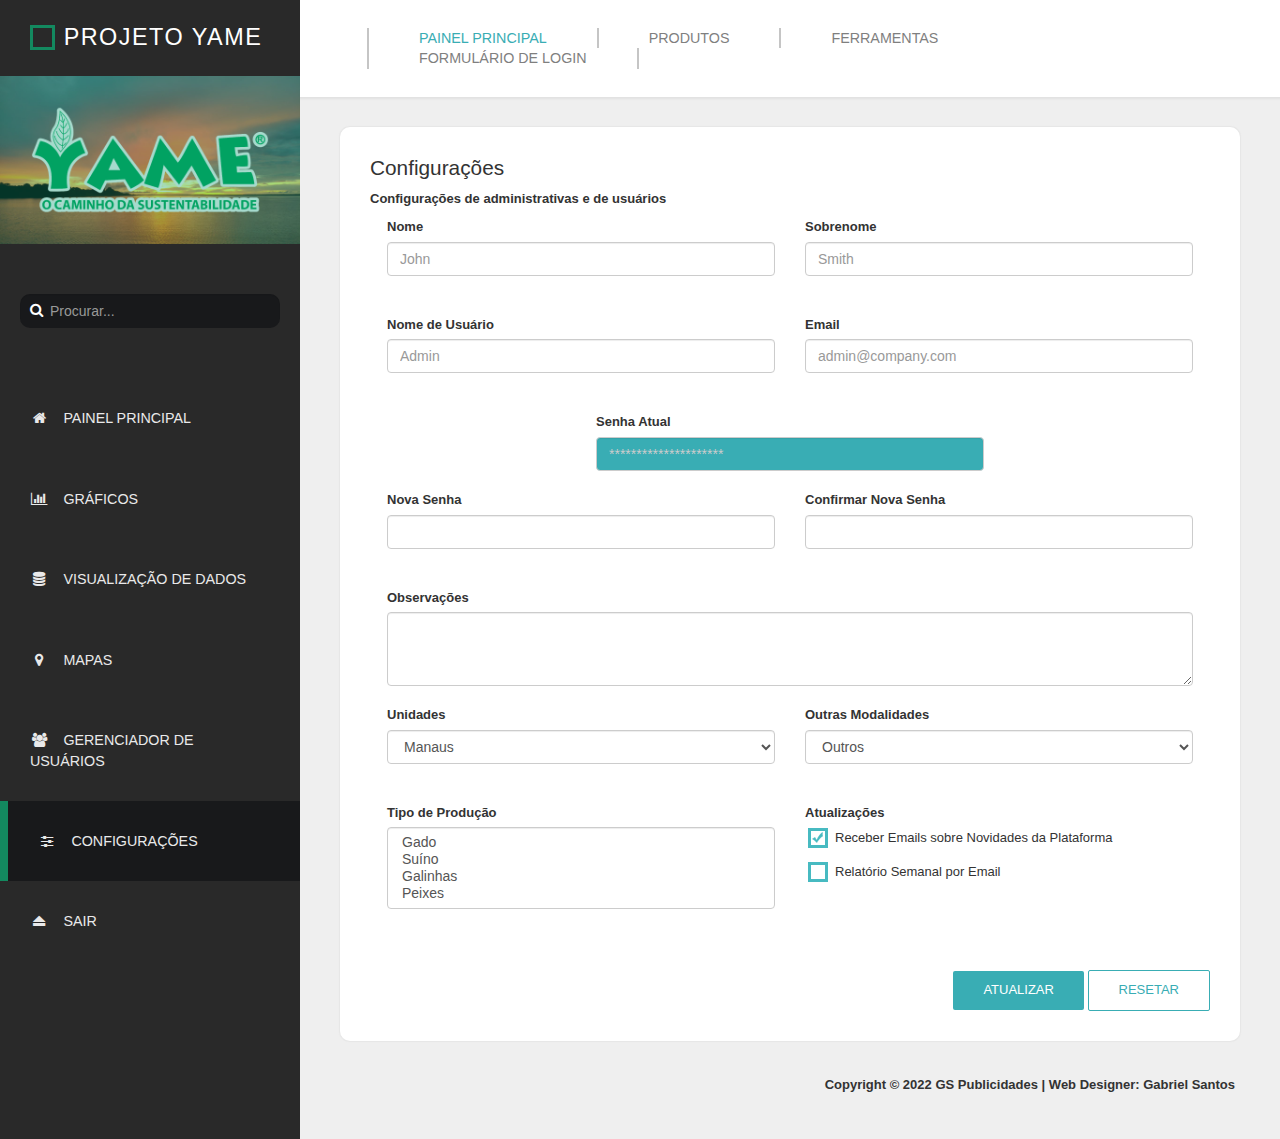
<file: preferences.html>
<!DOCTYPE html>
<html lang="en">

<head>
  <meta charset="utf-8">
  <meta http-equiv="X-UA-Compatible" content="IE=edge">
  <meta name="viewport" content="width=device-width, initial-scale=1">
  <title>Visual Admin Dashboard - Preferences</title>
  <meta name="description" content="">
  <meta name="author" content="templatemo">

  <link href='http://fonts.googleapis.com/css?family=Open+Sans:400,300,400italic,700' rel='stylesheet' type='text/css'>
  <link href="css/font-awesome.min.css" rel="stylesheet">
  <link href="css/bootstrap.min.css" rel="stylesheet">
  <link href="css/templatemo-style.css" rel="stylesheet">

</head>

<body>
  <!-- Menu Lateral -->
  <div class="templatemo-flex-row">
    <div class="templatemo-sidebar">
      <header class="templatemo-site-header">
        <div class="square"></div>
        <h1>Projeto YAME</h1>
      </header>
      <div class="profile-photo-container">
        <img src="images/Logo Yames.jpeg" alt="Profile Photo" class="img-responsive">
        <div class="profile-photo-overlay"></div>
      </div>
      <!-- Barra de  Menu -->
      <form class="templatemo-search-form" role="search">
        <div class="input-group">
          <button type="submit" class="fa fa-search"></button>
          <input type="text" class="form-control" placeholder="Procurar..." name="srch-term" id="srch-term">
        </div>
      </form>
      <div class="mobile-menu-icon">
        <i class="fa fa-bars"></i>
      </div>
      <nav class="templatemo-left-nav">
        <ul>
          <li><a href="index.html"><i class="fa fa-home fa-fw"></i>Painel Principal</a></li>
          <li><a href="data-visualization.html"><i class="fa fa-bar-chart fa-fw"></i>Gráficos</a></li>
          <li><a href="data-visualization.html"><i class="fa fa-database fa-fw"></i>Visualização de Dados</a></li>
          <li><a href="maps.html"><i class="fa fa-map-marker fa-fw"></i>Mapas</a></li>
          <li><a href="manage-users.html"><i class="fa fa-users fa-fw"></i>Gerenciador de usuários</a></li>
          <li><a href="#" class="active"><i class="fa fa-sliders fa-fw"></i>Configurações</a></li>
          <li><a href="login.html"><i class="fa fa-eject fa-fw"></i>Sair</a></li>
        </ul>
      </nav>
    </div>
    <!-- Main content -->
    <div class="templatemo-content col-1 light-gray-bg">
      <div class="templatemo-top-nav-container">
        <div class="row">
          <nav class="templatemo-top-nav col-lg-12 col-md-12">
            <ul class="text-uppercase">
              <li><a href="" class="active">Painel Principal</a></li>
              <li><a href="">Produtos</a></li>
              <li><a href="">Ferramentas</a></li>
              <li><a href="login.html">Formulário de login</a></li>
            </ul>
          </nav>
        </div>
      </div>
      <div class="templatemo-content-container">
        <div class="templatemo-content-widget white-bg">
          <h2 class="margin-bottom-10">Configurações</h2>
          <p>Configurações de administrativas e de usuários</p>
          <form action="index.html" class="templatemo-login-form" method="post" enctype="multipart/form-data">
            <div class="row form-group">
              <div class="col-lg-6 col-md-6 form-group">
                <label for="inputFirstName">Nome</label>
                <input type="text" class="form-control" id="inputFirstName" placeholder="John">
              </div>
              <div class="col-lg-6 col-md-6 form-group">
                <label for="inputLastName">Sobrenome</label>
                <input type="text" class="form-control" id="inputLastName" placeholder="Smith">
              </div>
            </div>
            <div class="row form-group">
              <div class="col-lg-6 col-md-6 form-group">
                <label for="inputUsername">Nome de Usuário</label>
                <input type="text" class="form-control" id="inputUsername" placeholder="Admin">
              </div>
              <div class="col-lg-6 col-md-6 form-group">
                <label for="inputEmail">Email</label>
                <input type="email" class="form-control" id="inputEmail" placeholder="admin@company.com">
              </div>
            </div>
            <div class="row form-group">
              <div class="col-lg-6 col-md-6 form-group">
                <label for="inputCurrentPassword">Senha Atual</label>
                <input type="password" class="form-control highlight" id="inputCurrentPassword"
                  placeholder="*********************">
              </div>
            </div>
            <div class="row form-group">
              <div class="col-lg-6 col-md-6 form-group">
                <label for="inputNewPassword">Nova Senha</label>
                <input type="password" class="form-control" id="inputNewPassword">
              </div>
              <div class="col-lg-6 col-md-6 form-group">
                <label for="inputConfirmNewPassword">Confirmar Nova Senha</label>
                <input type="password" class="form-control" id="inputConfirmNewPassword">
              </div>
            </div>
            <!-- <div class="row form-group">
              <div class="col-lg-12 has-success form-group">
                <label class="control-label" for="inputWithSuccess">Input with success</label>
                <input type="text" class="form-control" id="inputWithSuccess">
              </div>
            </div>
            <div class="row form-group">
              <div class="col-lg-12 has-warning form-group">
                <label class="control-label" for="inputWithWarning">Input with warning</label>
                <input type="text" class="form-control" id="inputWithWarning">
              </div>
            </div>
            <div class="row form-group">
              <div class="col-lg-12 has-error form-group">
                <label class="control-label" for="inputWithError">Input with error</label>
                <input type="text" class="form-control" id="inputWithError">
              </div>
            </div> -->
            <div class="row form-group">
              <div class="col-lg-12 form-group">
                <label class="control-label" for="inputNote">Observações</label>
                <textarea class="form-control" id="inputNote" rows="3"></textarea>
              </div>
            </div>
            <div class="row form-group">
              <div class="col-lg-6 col-md-6 form-group">
                <label class="control-label templatemo-block">Unidades</label>
                <select class="form-control">
                  <option value="html">Manaus</option>
                  <option value="plain">Toledo</option>
                  <option value="plain">Cascavel</option>
                  <option value="plain">Rio Preto da Eva</option>
                  <option value="plain">Belém</option>
                </select>
              </div>
              <div class="col-lg-6 col-md-6 form-group">
                <label class="control-label templatemo-block">Outras Modalidades</label>
                <select class="form-control">
                  <option value="html">Outros</option>
                  <option value="plain">Toledo</option>
                  <option value="plain">Cascavel</option>
                  <option value="plain">Rio Preto da Eva</option>
                  <option value="plain">Belém</option>
                </select>
              </div>
            </div>
            <div class="row form-group">
              <div class="col-lg-6 col-md-6 form-group">
                <label class="control-label templatemo-block">Tipo de Produção</label>
                <select multiple class="templatemo-multi-select form-control" style="overflow-y: scroll;">
                  <option value="">Gado</option>
                  <option value="">Suíno</option>
                  <option value="">Galinhas</option>
                  <option value="">Peixes</option>
                </select>
              </div>
              <div class="col-lg-6 col-md-6 form-group">
                <div class="templatemo-block margin-bottom-5">
                  <label class="control-label templatemo-block">Atualizações</label>
                  <input type="checkbox" name="emailOptions" id="c1" value="new" checked>
                  <label for="c1" class="font-weight-400"><span></span>Receber Emails sobre Novidades da
                    Plataforma</label>
                </div>
                <div class="templatemo-block margin-bottom-5">
                  <input type="checkbox" name="emailOptions" id="c2" value="weekly">
                  <label for="c2" class="font-weight-400"><span></span>Relatório Semanal por Email</label>
                </div>
              </div>
            </div>
            <div class="row form-group">
              <div class="col-lg-12">
                <!-- <label class="control-label templatemo-block">File Input</label>
                <!-- <input type="file" name="fileToUpload" id="fileToUpload" class="margin-bottom-10"> -->
                <!-- <input type="file" name="fileToUpload" id="fileToUpload" class="filestyle" data-buttonName="btn-primary"
                  data-buttonBefore="true" data-icon="false">
                <p>Maximum upload size is 5 MB.</p> -->
              </div>
            </div>
            <div class="form-group text-right">
              <button type="submit" class="templatemo-blue-button">Atualizar</button>
              <button type="reset" class="templatemo-white-button">Resetar</button>
            </div>
          </form>
        </div>
        <footer class="text-right">
          <p>Copyright &copy; 2022 GS Publicidades
            | Web Designer: Gabriel Santos</p>
        </footer>
      </div>
    </div>
  </div>

  <!-- JS -->
  <script type="text/javascript" src="js/jquery-1.11.2.min.js"></script> <!-- jQuery -->
  <script type="text/javascript" src="js/bootstrap-filestyle.min.js"></script>
  <!-- http://markusslima.github.io/bootstrap-filestyle/ -->
  <script type="text/javascript" src="js/templatemo-script.js"></script> <!-- Templatemo Script -->
</body>

</html>
</file>
<file: css/templatemo-style.css>
/*

Visual Admin Template

https://templatemo.com/tm-455-visual-admin



TABLE OF CONTENT
	1. Universal Styles
	2. Left Column
	3. Right Column@
	4. Charts & Maps
	5. Login
	6. Manage Users
	7. Preferences
	8. Media Queries
----------------------------------------------*/
/* 1. Universal Styles
----------------------------------------------*/



* {
	@font-face {
		font-family: 'Open_Sans';
		src: local(Open_Sans) url(/fonts/OpenSans-VariableFont_wdth\,wght.ttf);
	}
	
	font-family: 'Open_Sans', sans-serif;
}

body {
	font-size: 13px;
}

body, .templatemo-left-nav {
	background: #292929;
}

h1, h2, h3 {
	margin: 0;
}

h2 {
	font-size: 1.6em;
}

h3 {
	color: #7f7f7f;
	font-size: 1.4em;
}

ul {
	list-style-type: none;
	margin: 0;
	padding: 0;
}

a:hover {
	text-decoration: none;
}

nav li {
	font-size: 1.1em;
	list-style: none;
	text-transform: uppercase;
}

.templatemo-inline-block {
	display: inline-block;
	vertical-align: middle;
}

.templatemo-block {
	display: block;
}

.templatemo-position-relative {
	position: relative;
}

.blue-text {
	color: #39ADB4;
}

.white-text {
	color: white;
}

.green-bg {
	background-color: #39ADB4;
}

.yellow-bg {
	background-color: #D8D138;
}

.white-bg {
	background-color: white;
}

.white-bg .fa-times {
	background-color: #d7d7d7;
}

.white-bg .fa-times:hover {
	background: #83ccd1;
}

.orange-bg {
	background-color: #F17A54;
	color: white;
}

.orange-bg .fa-times {
	background-color: #F0A790;
}

.orange-bg .fa-times:hover {
	background-color: #E14311;
}

.pink-bg {
	background-color: #D7425C;
	color: white;
}

.pink-bg .fa-times {
	background-color: #E57C8F;
}

.pink-bg .fa-times:hover {
	background-color: #BD1F3B;
}

.blue-bg {
	background-color: #3275BB;
	color: white;
}

.blue-bg .fa-times {
	background-color: #6792C0;
}

.blue-bg .fa-times:hover {
	background-color: #2C639C;
}

.light-gray-bg {
	background-color: #efefef;
}

.padding-right-25 {
	padding-right: 25px;
}

.margin-bottom-0 {
	margin-bottom: 0;
}

.margin-bottom-5 {
	margin-bottom: 5px;
}

.margin-bottom-10 {
	margin-bottom: 10px;
}

.margin-bottom-30 {
	margin-bottom: 30px;
}

.margin-bottom-70 {
	margin-bottom: 70px;
}

.margin-right-15 {
	margin-right: 15px;
}

.margin-10 {
	margin: 10px;
}

.width-100 {
	width: 100%;
}

.no-border {
	border: none;
}

.border-radius-10 {
	border-radius: 10px;
}

footer {
	padding: 15px;
}

.margin-top100 {
	margin-top: 100px;
}

.row {
	justify-content: center;
	display: flex;
	max-width: 100%;
	margin: 0px 2px 0 2px;
}

.item {
	justify-content: space-around;
	color: rgb(0, 0, 0);
	width: 25%;
	height: auto;
	text-align: start;
	background-color: white;
	padding: 2% 2%;
	margin: 10px;
	border-radius: 10%;
	box-shadow: 2px 10px 10px rgba(128, 128, 128, 0.281);

}

.icon {
	text-align: center;
	border-radius: 15%;
	max-width: 4em;
	max-height: 5em;
	width: 100%;
	height: 100%;
	box-shadow: 2px 5px 10px rgba(128, 128, 128, 0.637);
}

.header-info {
	display: flex;
	flex-direction: row;
	width: 150%;
	align-items: baseline;
	position: relative;
	left: -30px;
	top: -30px;
}

.header-text {
	padding-left: 20px;
	font-family: 'Lucida Sans', 'Lucida Sans Regular', 'Lucida Grande', 'Lucida Sans Unicode', Geneva, Verdana, sans-serif;
	text-transform: uppercase;
	font-size: medium;
	font-weight: 500;
}

.icon img {
	padding: 20%;
	align-items: center;
	font-size: 2em;
}

.resultado {
	align-items: center;
}

/* Cores */
.amarelo {
	background-color: rgb(255, 145, 0);
}

.verde {
	background-color: rgb(0, 206, 0);
}

.verde-floresta{
	background-color: #077a1a;
}

.azul-marinho{
	background-color: darkblue;
}
.azul {
	background-color: #0082ec;
}

.vermelho {
	background-color: red;
}

.branco {
	color: white;
}

.alaranjado{
	background-color: rgb(255, 50, 0);
}
.marrom{
	background-color: rgb(133, 31, 31);
} 
p {
	margin-top: 10px;

	font-weight: bold;
}


.svg_icon{
	padding: 25%;
	max-height: 100%;
	max-width: 100%;
}

.svg_maior{
	max-height: 80%;
	max-width: 80%;
}

/* 2. Left Column
-----------------------------*/
.templatemo-sidebar {
	width: 300px;
}

.fill{
	margin-right: 10px;
	fill: red;
	height: 20px;
	width: 20px;
}

.square {
	width: 25px;
	height: 25px;
	border: 3px solid #13895F;
	display: inline-block;
	vertical-align: middle;
}

.circle {
	width: 15px;
	height: 15px;
	border-radius: 50%;
}

.templatemo-site-header {
	margin: 25px 30px;
}

.templatemo-site-header h1 {
	color: white;
	display: inline-block;
	font-size: 1.8em;
	font-weight: 300;
	letter-spacing: 1.5px;
	margin: 0 5px;
	text-transform: uppercase;
	vertical-align: middle;
}

.profile-photo-container {
	position: relative;
}

.profile-photo-overlay {
	background-color: rgba(4, 152, 114, 0.35);
	position: absolute;
	top: 0;
	left: 0;
	width: 100%;
	height: 100%;
	transition: all 0.3s ease;
}

.profile-photo-overlay:hover {
	background-color: rgba(4, 152, 114, 0);
}

/* Search form */
.templatemo-search-form {
	font-size: 1.1em;
	margin: 50px 20px;
}

.templatemo-search-form .input-group {
	width: 100%;
}

.templatemo-search-form .input-group .form-control {
	background-color: #18191b;
	border: none;
	border-radius: 10px;
	color: #DDD;
	padding-left: 30px;
}

.form-control:focus {
	border-color: #13895F;
	outline: 0;
	box-shadow: inset 0 1px 1px rgba(19, 137, 95, .075), 0 0 8px rgba(19, 137, 95, .6);
}

.form-control.highlight {
	background-color: #39ADB4;
	color: white;
}

.form-control.highlight::-webkit-input-placeholder {
	/* WebKit browsers */
	color: #ccc;
}

.form-control.highlight:-moz-placeholder {
	/* Mozilla Firefox 4 to 18 */
	color: #ccc;
	opacity: 1;
}

.form-control.highlight::-moz-placeholder {
	/* Mozilla Firefox 19+ */
	color: #ccc;
	opacity: 1;
}

.form-control.highlight:-ms-input-placeholder {
	/* Internet Explorer 10+ */
	color: #ccc;
}

.templatemo-search-form .input-group {
	position: relative;
}

.fa-search {
	height: 32px;
	width: 32px;
	border: none;
	cursor: pointer;
	color: white;
	background: transparent;
	position: absolute;
	top: 0;
	left: 0;
	z-index: 100;
}

.mobile-menu-icon {
	cursor: pointer;
	display: none;
}

.templatemo-left-nav li {
	font-weight: 300;
}

.templatemo-left-nav a.active,
.templatemo-left-nav a:hover {
	background: #18191b;
	border-left: 8px solid #13895F;
}

.templatemo-left-nav a {
	color: #e9e9ea;
	display: block;
	padding: 30px;
	transition: all 0.3s ease;
}

.templatemo-left-nav .fa {
	margin-right: 15px;
}

/* 3. Right Column
------------------------------*/
.templatemo-top-nav-container {
	background-color: white;
	padding: 28px 50px;
	box-shadow: 0px 0px 2px 2px rgba(161, 159, 159, 0.18);
}

.templatemo-top-nav li {
	float: left;
	list-style: none;
}

.templatemo-top-nav a {
	color: #7f7f7f;
	display: block;
	padding: 0 50px;
	border-left: 2px solid #c5c5c5;
}

.templatemo-top-nav li:last-child a {
	border-right: 2px solid #c5c5c5;
}

.templatemo-top-nav a:hover,
.templatemo-top-nav a.active {
	color: #39ADB4;
}

/* Main Content Area */
.templatemo-content {
	margin-top: 0px;
	min-height: 600px;
	padding: 0;
	overflow-x: hidden;
}

.templatemo-content-container {
	padding: 20px 30px;
}

.templatemo-flex-row {
	display: -webkit-flex;
	display: -ms-flexbox;
	display: flex;
}

.col-1 {
	-webkit-flex: 1;
	-ms-flex: 1;
	flex: 1;
}

.col-2 {
	-webkit-flex: 2;
	-ms-flex: 2;
	flex: 2;
}


/* Content Widget */
.templatemo-content-widget {
	border-radius: 10px;
	padding: 30px;
	position: relative;
	margin-top: 100px;
	margin: 10px 10px;
	box-shadow: 0px 0px 1px 1px rgba(161, 159, 159, 0.1);
}

.templatemo-content-widget.no-padding {
	padding: 0;
}

.fa-times {
	border-radius: 15px;
	color: white;
	cursor: pointer;
	padding: 4px 5px;
	position: absolute;
	top: 15px;
	right: 15px;
	z-index: 100;
	transition: all 0.3s ease;
}

.fa-heart {
	color: white;
	cursor: pointer;
	font-size: 1.4em;
	position: absolute;
	top: 30px;
	right: 30px;
	z-index: 100;
	transition: all 0.3s ease;
}

.fa-heart:hover {
	color: #39ADB4;
}

.progress {
	display: block;
}

.panel-default>.panel-heading {
	background-color: #39ADB4;
	border-top-left-radius: 10px;
	border-top-right-radius: 10px;
	color: white;
	padding: 15px;
}

.panel-default .fa-times {
	top: 12px;
	background-color: #67B5B9;
}

.panel-default .fa-times:hover {
	background-color: #297B7F;
}

.panel {
	border-radius: 10px;
}

.pagination-wrap {
	margin-right: 10px;
	text-align: right;
}

.pagination>li>a {
	border-color: #E9E8E8;
	color: #a6a6a6;
	margin: 2px;
	padding: 10px;
}

.pagination>li>a,
.pagination>li:first-child>a,
.pagination>li:last-child>a {
	border-radius: 10px;
}

.pagination>.active>a,
.pagination>.active>a:focus,
.pagination>.active>a:hover {
	background-color: #39ADB4;
	border-color: #E9E8E8;
}

.table {
	margin-bottom: 0;
}

.table>tbody>tr>td {
	padding: 10px 15px;
	text-transform: uppercase;
}

.table>thead>tr>td {
	padding: 15px;
	text-transform: uppercase;
	font-weight: bold;
}

.media {
	margin-top: 0;
}

.media-body {
	vertical-align: middle;
}

.badge {
	background-color: #d6973d;
	border-radius: 5px;
	margin-left: 5px;
	padding: 5px 10px;
	vertical-align: top;
}

.templatemo-img-bordered {
	border: 1px solid #ccc;
	padding: 3px;
}

/* 4. Charts & Maps - http://codepen.io/shoogledesigns/pen/BfLkA
----------------------------------------------------------------*/
.templatemo-chart {
	width: 100%;
	height: 300px;
}

#timeline_div {
	height: auto;
}

/* JQVMap */
.jqvmap-zoomin, .jqvmap-zoomout {
	width: 15px;
	height: 15px;
}

.vmap {
	height: 300px;
}

/* 5. Login
------------------------------*/
.templatemo-login-widget {
	max-width: 600px;
	margin-left: auto;
	margin-right: auto;
	padding: 50px;
}

.templatemo-login-widget .square {
	width: 18px;
	height: 18px;
}

.templatemo-login-widget header {
	margin-bottom: 40px;
}

.templatemo-login-widget h1 {
	display: inline-block;
	font-size: 1.8em;
	text-align: center;
	text-transform: uppercase;
	vertical-align: middle;
}

.templatemo-login-form .form-group {
	margin-bottom: 20px;
}

.templatemo-login-form .form-group:last-child {
	margin-bottom: 0;
}

.input-group-addon {
	background: none;
}

.btn-primary {
	border-radius: 2px;
	background-color: #39ADB4;
	border: none;
	color: white;
}

.btn-primary:hover {
	background-color: #2A858B;
}

.templatemo-blue-button,
.templatemo-white-button {
	border-radius: 2px;
	padding: 10px 30px;
	text-transform: uppercase;
	transition: all 0.3s ease;
}

.templatemo-blue-button {
	background-color: #39ADB4;
	border: none;
	color: white;
}

.templatemo-blue-button:hover {
	background-color: #2A858B;
}

.templatemo-white-button {
	background-color: white;
	border: 1px solid #39ADB4;
	color: #39ADB4;
}

.templatemo-white-button:hover {
	background-color: #eff2f3;
}

.templatemo-register-widget {
	max-width: 600px;
	padding: 15px;
	text-align: center;
}

.templatemo-register-widget p {
	margin-bottom: 0;
}

.checkbox label {
	padding-left: 0;
}

.font-weight-400 {
	font-weight: 400;
}

/* Style checkboxes and radio buttons
http://webdesign.tutsplus.com/tutorials/quick-tip-easy-css3-checkboxes-and-radio-buttons--webdesign-8953 */
input[type="checkbox"] {
	display: none;
}

input[type="checkbox"]+label span {
	display: inline-block;
	width: 26px;
	height: 25px;
	margin: -1px 4px 0 0;
	vertical-align: middle;
	background: url(../images/checkbox-radio-sheet.png) left top no-repeat;
	cursor: pointer;
}

input[type="checkbox"]:checked+label span {
	background: url(../images/checkbox-radio-sheet.png) -26px top no-repeat;
}

input[type="radio"] {
	display: none;
}

input[type="radio"]+label span {
	display: inline-block;
	width: 26px;
	height: 25px;
	margin: -1px 4px 0 0;
	vertical-align: middle;
	background: url(../images/checkbox-radio-sheet.png) -52px top no-repeat;
	cursor: pointer;
}

input[type="radio"]:checked+label span {
	background: url(../images/checkbox-radio-sheet.png) -78px top no-repeat;
}

/* 6. Manage Users
------------------------------*/
.templatemo-sort-by:hover {
	color: #ded9d9;
}

.templatemo-edit-btn {
	border: 1px solid #ddd;
	border-radius: 3px;
	color: black;
	padding: 5px 15px;
	transition: all 0.3s ease;
}

.templatemo-edit-btn:hover {
	background-color: #39ADB4;
	border: 1px solid #39ADB4;
	color: white;
}

.templatemo-link {
	color: black;
}

.templatemo-link:hover {
	color: #39ADB4;
}

.templatemo-overflow-hidden {
	overflow: hidden;
}

.templatemo-user-table thead {
	background-color: #39ADB4;
	color: white;
}

.panel>.table-responsive:last-child>.table:last-child, .panel>.table:last-child {
	border-bottom-right-radius: 10px;
	border-bottom-left-radius: 10px;
}

.panel>.table:first-child {
	border-top-left-radius: 10px;
	border-top-right-radius: 10px;
}

.templatemo-social-icons-container {
	background-color: #f4f3f3;
	display: -webkit-flex;
	display: -ms-flexbox;
	display: flex;
	-webkit-justify-content: space-between;
	-ms-flex-pack: justify;
	justify-content: space-between;
	box-shadow: 0px 0px 1px 1px rgba(161, 159, 159, 0.1);
	position: absolute;
	bottom: 0;
	left: 0;
	width: 100%;
	height: 50px;
	border-bottom-left-radius: 10px;
	border-bottom-right-radius: 10px;
	border-top: 1px solid #dedede;
}

.social-icon-wrap {
	width: 33%;
	height: 100%;
	display: -webkit-flex;
	display: -ms-flexbox;
	display: flex;
	-webkit-align-items: center;
	-ms-flex-align: center;
	align-items: center;
	-webkit-justify-content: center;
	-ms-flex-pack: center;
	justify-content: center;
}

.social-icon-wrap:nth-child(2) {
	border-left: 1px solid #dedede;
	border-right: 1px solid #dedede;
}

.templatemo-social-icon {
	background-color: #a6a6a6;
	border-radius: 50%;
	color: white;
	cursor: pointer;
	font-size: 1.5em;
	padding-top: 8px;
	width: 35px;
	height: 35px;
	transition: all 0.3s ease;
}

.templatemo-social-icon:hover {
	background-color: #39ADB4;
}

.templatemo-content-img-bg {
	background-position: center;
	background-attachment: stretch;
	min-height: 300px;
}

.content-bg-img {
	position: absolute;
	top: 0;
	left: 0;
	border-radius: 10px;
	width: 100%;
	height: 100%;
}

.view-img-btn-wrap {
	position: absolute;
	bottom: 50px;
	left: 0;
	width: 100%;
	text-align: center;
}

.templatemo-view-img-btn {
	background-color: #f4f3f3;
	border: none;
	border-radius: 5px;
	color: #a6a6a6;
	padding: 10px 50px;
	text-transform: uppercase;
	transition: all 0.3s ease;
}

.templatemo-view-img-btn:hover {
	background-color: #39ADB4;
	color: white;
}

/* 7. Preferences
-------------------------------*/
.has-success .checkbox, .has-success .checkbox-inline, .has-success .control-label, .has-success .help-block,
.has-success .radio, .has-success .radio-inline, .has-success.checkbox label, .has-success.checkbox-inline label,
.has-success.radio label, .has-success.radio-inline label {
	color: #13895F;
}

.has-success .form-control {
	border-color: #13895F;
}

.has-warning .checkbox, .has-warning .checkbox-inline, .has-warning .control-label, .has-warning .help-block,
.has-warning .radio, .has-warning .radio-inline, .has-warning.checkbox label, .has-warning.checkbox-inline label,
.has-warning.radio label, .has-warning.radio-inline label {
	color: #CF922C;
}

.has-warning .form-control {
	border-color: #CF922C;
}

.has-error .checkbox, .has-error .checkbox-inline, .has-error .control-label, .has-error .help-block,
.has-error .radio, .has-error .radio-inline, .has-error.checkbox label, .has-error.checkbox-inline label,
.has-error.radio label, .has-error.radio-inline label {
	color: #D7425C;
}

.has-error .form-control {
	border-color: #D7425C;
}

.templatemo-multi-select {
	min-width: 200px;
	height: 100px;
	overflow-y: scroll;
}

/* 8. Media Queries
------------------------------*/
@media screen and (max-width: 1199px) and (min-width: 991px) {
	.templatemo-site-header {
		margin: 25px;
	}

	.templatemo-sidebar {
		width: 250px;
	}

	.templatemo-search-form {
		margin: 20px;
	}

	nav li {
		font-size: 1em;
	}

	.templatemo-left-nav a {
		padding: 15px;
	}

	.templatemo-top-nav a {
		padding: 0 30px;
	}
}

@media screen and (max-width: 1199px) {
	.templatemo-flex-row.flex-content-row {
		display: block;
	}
}

@media screen and (max-width: 992px) and (min-width: 768px) {

	.templatemo-site-header,
	.templatemo-search-form {
		margin: 15px;
	}

	.templatemo-sidebar {
		width: 200px;
	}

	.templatemo-site-header h1 {
		font-size: 1.6em;
	}

	.square {
		width: 20px;
		height: 20px;
	}

	.templatemo-left-nav a.active,
	.templatemo-left-nav a:hover {
		border-left: 6px solid #13895F;
	}

	.templatemo-top-nav-container {
		padding: 17px 30px;
	}

	.templatemo-top-nav a {
		padding: 0 15px;
	}
}

@media screen and (max-width: 992px) {
	nav li {
		font-size: 1em;
	}

	.templatemo-left-nav a {
		padding: 15px 10px;
	}

	.templatemo-content-container {
		padding: 10px;
	}
}

@media only screen and (min-width: 768px) {
	.templatemo-left-nav {
		display: block !important;
	}
}

@media screen and (max-width: 767px) {
	.templatemo-flex-row {
		display: block;
	}

	.templatemo-site-header {
		margin: 20px 15px;
	}

	.profile-photo-container {
		display: none;
		/* Hide profile photo on mobile view */
	}

	.templatemo-search-form {
		margin: 10px;
	}

	.templatemo-top-nav-container {
		padding: 10px;
	}

	.templatemo-top-nav a {
		border-left: 1px solid #c5c5c5;
		padding: 0 7px;
	}

	.templatemo-top-nav li:last-child a {
		border-right: 1px solid #c5c5c5;
	}

	.templatemo-content-widget {
		padding: 15px;
	}

	/* Left column */
	.templatemo-left-nav {
		display: none;
		position: fixed;
		top: 10px;
		right: 50px;
		height: 300px;
		overflow: auto;
		width: 200px;
		z-index: 999;
	}

	.templatemo-left-nav a.active,
	.templatemo-left-nav a:hover {
		border-left: 4px solid #13895F;
	}

	.mobile-menu-icon {
		cursor: pointer;
		display: block;
		position: fixed;
		top: 10px;
		right: 10px;
		z-index: 1000;
	}

	.mobile-menu-icon:hover .fa {
		background-color: rgba(19, 137, 95, 0.8);
	}

	.mobile-menu-icon .fa {
		color: #fff;
		background-color: rgba(19, 137, 95, 0.4);
		font-size: 1.5em;
		width: 40px;
		height: 40px;
		padding-top: 9px;
		padding-left: 11px;
	}
}
</file>
<file: jqvmap/jqvmap.css>
/*!
 * jQVMap Version 1.0 
 *
 * http://jqvmap.com
 *
 * Copyright 2012, Peter Schmalfeldt <manifestinteractive@gmail.com>
 * Licensed under the MIT license.
 *
 * Fork Me @ https://github.com/manifestinteractive/jqvmap
 */
.jqvmap-label
{
	position: absolute;
	display: none;
	-webkit-border-radius: 3px;
	-moz-border-radius: 3px;
	border-radius: 3px;
	background: #292929;
	color: white;
	font-family: sans-serif, Verdana;
	font-size: smaller;
	padding: 3px;
}
.jqvmap-zoomin, .jqvmap-zoomout
{
	position: absolute;
	left: 10px;
	-webkit-border-radius: 3px;
	-moz-border-radius: 3px;
	border-radius: 3px;
	background: #000000;
	padding: 3px;
	color: white;
	width: 10px;
	height: 10px;
	cursor: pointer;
	line-height: 10px;
	text-align: center;
}
.jqvmap-zoomin
{
	top: 10px;
}
.jqvmap-zoomout
{
	top: 30px;
}
.jqvmap-region
{
  cursor: pointer;
}
.jqvmap-ajax_response
{
  width: 100%;
  height: 500px;
}
</file>
